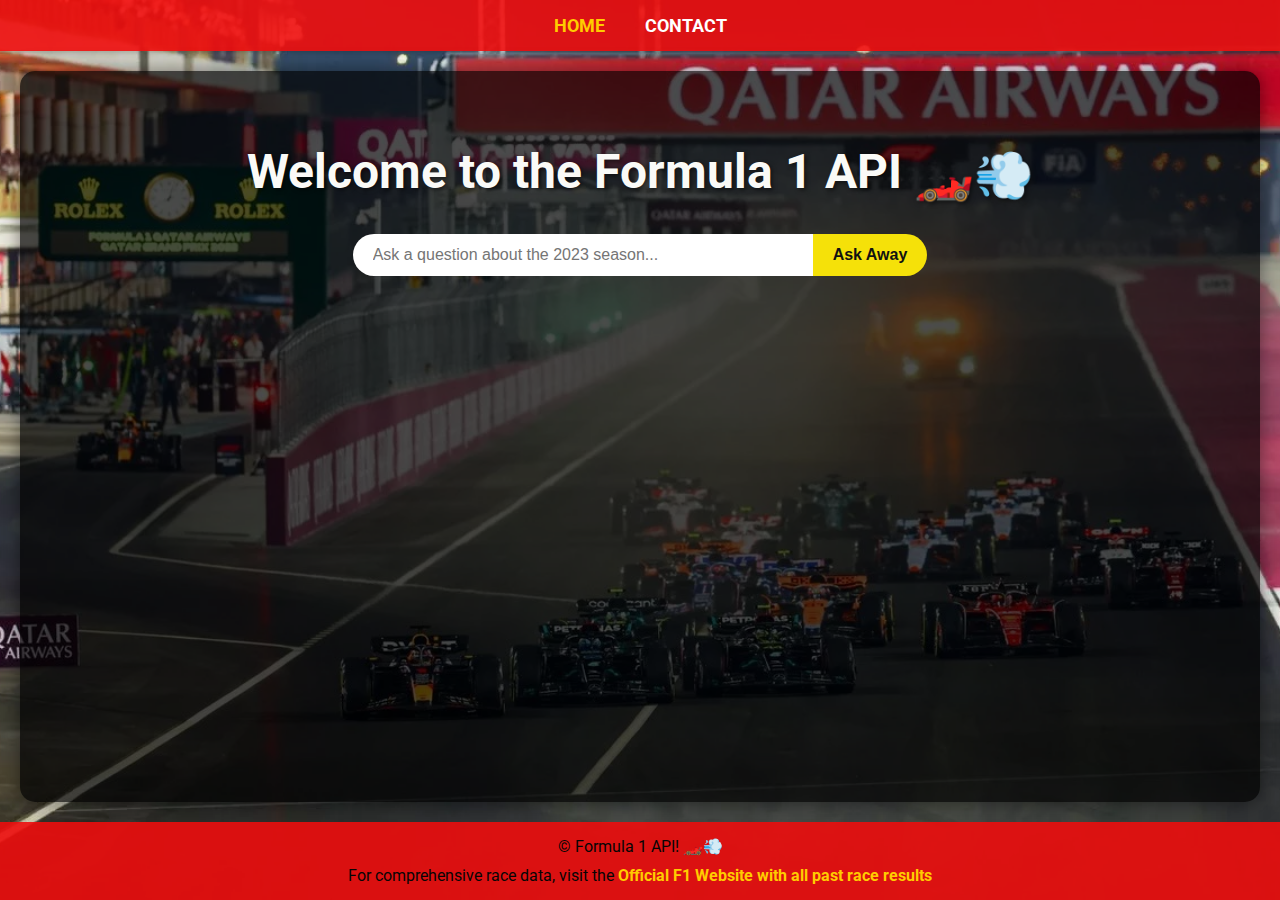
<file: index.html>
<!DOCTYPE html>
<html lang="en">
<head>
    <meta charset="UTF-8">
    <meta name="viewport" content="width=device-width, initial-scale=1.0">
    <title>Formula 1 API - Home</title>
    <link rel="stylesheet" href="styles.css">
    <link href="https://fonts.googleapis.com/css2?family=Roboto:wght@400;700&display=swap" rel="stylesheet">
</head>
<body>
    <header>
        <nav>
            <ul>
                <li><a href="index.html" class="active">Home</a></li>
                <li><a href="contact.html">Contact</a></li>
            </ul>
        </nav>
    </header>
    <main>
        <h1>Welcome to the Formula 1 API <span class="f1-emoji">🏎️💨</span></h1>
        <div class="search-container">
            <input type="text" id="question" placeholder="Ask a question about the 2023 season..." required>
            <button id="askButton">Ask Away</button>
        </div>
        <div id="response"></div>
    </main>
    <footer>
        <p>&copy; Formula 1 API! 🏎️💨</p>
        <p>For comprehensive race data, visit the 
            <a href="https://www.formula1.com/en/results/1950/races/94/great-britain/race-result" target="_blank" rel="noopener noreferrer" class="f1-link">
                Official F1 Website with all past race results
            </a>
        </p>
    </footer>
    <script src="main.js" defer></script>
</body>
</html>
</file>
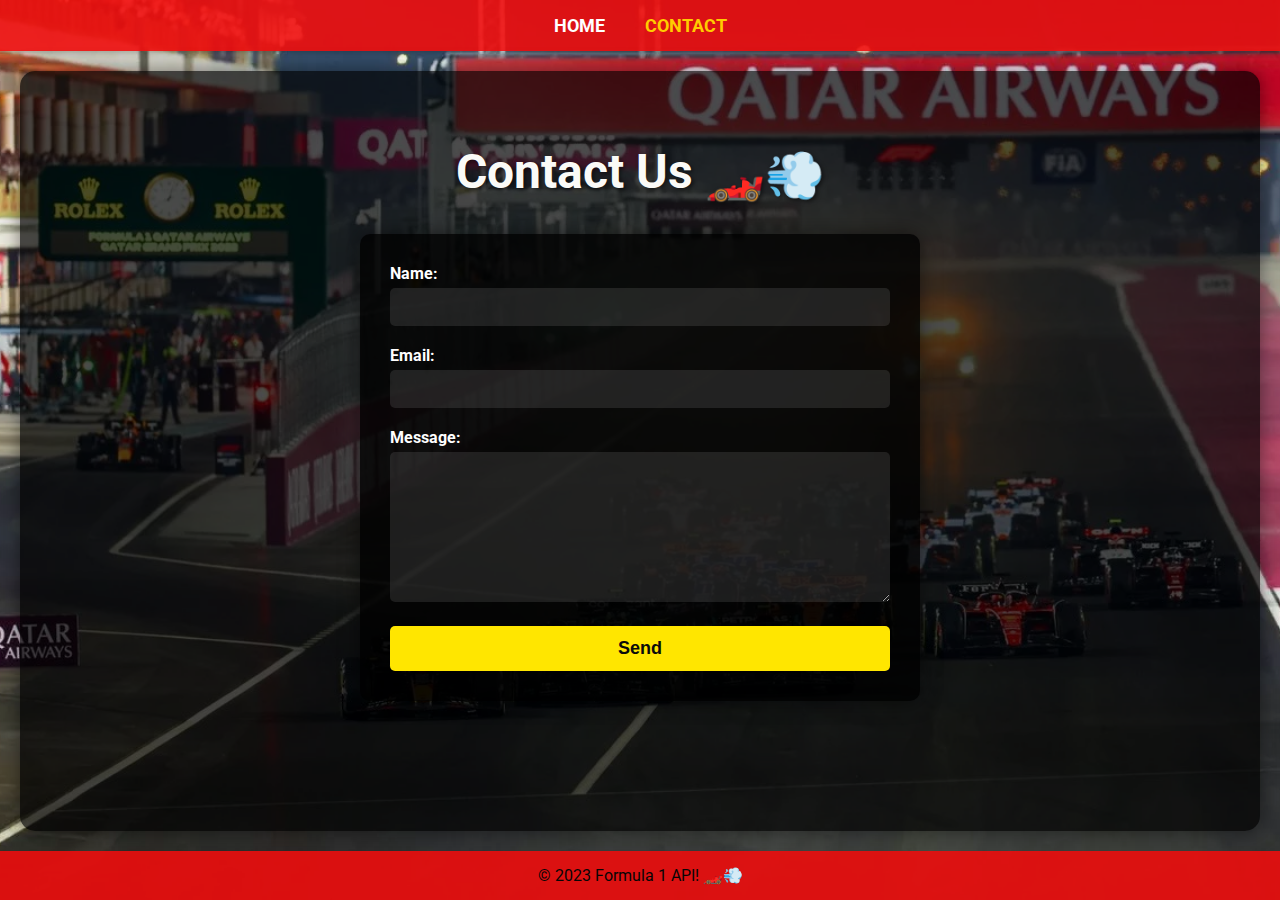
<file: contact.html>
<!DOCTYPE html>
<html lang="en">
<head>
    <meta charset="UTF-8">
    <meta name="viewport" content="width=device-width, initial-scale=1.0">
    <title>Formula 1 API - Contact</title>
    <link rel="stylesheet" href="styles.css">
    <link href="https://fonts.googleapis.com/css2?family=Roboto:wght@400;700&display=swap" rel="stylesheet">
</head>
<body>
    <header>
        <nav>
            <ul>
                <li><a href="index.html">Home</a></li>
                <li><a href="contact.html" class="active">Contact</a></li>
            </ul>
        </nav>
    </header>
    <main>
        <h1>Contact Us <span class="f1-emoji">🏎️💨</span></h1>
        <div class="contact-form-container">
            <form id="contactForm" class="contact-form">
                <div class="form-group">
                    <label for="name">Name:</label>
                    <input type="text" id="name" name="name" required>
                </div>
                <div class="form-group">
                    <label for="email">Email:</label>
                    <input type="email" id="email" name="email" required>
                </div>
                <div class="form-group">
                    <label for="message">Message:</label>
                    <textarea id="message" name="message" required></textarea>
                </div>
                <button type="submit">Send</button>
            </form>
        </div>
        <div id="responseMessage"></div>
    </main>
    <footer>
        <p>&copy; 2023 Formula 1 API! 🏎️💨</p>
    </footer>
    <script src="contact.js"></script>
</body>
</html>
</file>
<file: styles.css>
body {
    font-family: 'Roboto', Arial, sans-serif;
    margin: 0;
    padding: 0;
    background-image: url('images/f123.jpg');
    background-size: cover;
    background-position: center;
    background-attachment: fixed;
    display: flex;
    flex-direction: column;
    min-height: 100vh;
    color: #ffffff;
}
header {
    background-color: rgba(239, 13, 13, 0.9);
    padding: 15px 0;
    box-shadow: 0 2px 5px rgba(0, 0, 0, 0.2);
}
nav ul {
    list-style-type: none;
    padding: 0;
    margin: 0;
    display: flex;
    justify-content: center;
}
nav ul li {
    margin: 0 20px;
}
nav ul li a {
    color: #ffffff;
    text-decoration: none;
    font-weight: bold;
    text-transform: uppercase;
    transition: color 0.3s ease;
    font-size: 18px;
}
nav ul li a:hover, nav ul li a.active {
    color: #ffcc00;
}
main {
    flex-grow: 1;
    display: flex;
    flex-direction: column;
    align-items: center;
    padding: 40px;
    background-color: rgba(0, 0, 0, 0.7);
    margin: 20px;
    border-radius: 15px;
    box-shadow: 0 0 20px rgba(0, 0, 0, 0.5);
}
h1 {
    color: #fafaf7;
    text-align: center;
    font-size: 3.0em;
    margin-bottom: 30px;
    text-shadow: 2px 2px 4px rgba(0, 0, 0, 0.5);
}
.f1-emoji {
    font-size: 1.0em;
    vertical-align: middle;
}
.search-container {
    width: 100%;
    max-width: 600px;
    display: flex;
    justify-content: center;
    margin-bottom: 20px;
}
#question {
    width: 70%;
    padding: 12px 20px;
    border: none;
    border-radius: 25px 0 0 25px;
    font-size: 16px;
}
#askButton {
    padding: 12px 20px;
    background-color: #f5e109;
    color: #111111;
    border: none;
    border-radius: 0 25px 25px 0;
    cursor: pointer;
    font-size: 16px;
    font-weight: bold;
    transition: background-color 0.3s ease;
}
#askButton:hover {
    background-color: #d00000;
}
#response {
    width: 100%;
    max-width: 600px;
    margin-top: 20px;
    padding: 20px;
    border-radius: 10px;
    background-color: rgba(255, 255, 255, 0.1);
    display: none;
}
footer {
    background-color: rgba(237, 13, 13, 0.9);
    color: #060505;
    text-align: center;
    padding: 10px 0;
    margin-top: auto;
}
/* Contact form styles */
.contact-form-container {
    width: 90%;
    max-width: 500px;
    margin: 0 auto;
    padding: 30px;
    background-color: rgba(0, 0, 0, 0.8);
    border-radius: 10px;
    box-shadow: 0 0 20px rgba(0, 0, 0, 0.5);
}
.contact-form {
    display: flex;
    flex-direction: column;
}
.form-group {
    margin-bottom: 20px;
}
.form-group label {
    display: block;
    margin-bottom: 5px;
    color: #ffffff;
    font-weight: bold;
}
.form-group input,
.form-group textarea {
    width: 100%;
    padding: 10px;
    border: none;
    border-radius: 5px;
    background-color: rgba(255, 255, 255, 0.1);
    color: #ffffff;
    font-size: 16px;
    box-sizing: border-box;
}
.form-group textarea {
    height: 150px;
    resize: vertical;
}
.contact-form button {
    width: 100%;
    padding: 12px 20px;
    background-color: #ffe600;
    color: #0b0b0b;
    border: none;
    border-radius: 5px;
    cursor: pointer;
    font-size: 18px;
    font-weight: bold;
    transition: background-color 0.3s ease;
}
.contact-form button:hover {
    background-color: #d00000;
}
#responseMessage {
    margin-top: 20px;
    text-align: center;
    color: #ffffff;
    font-weight: bold;
}
/* Responsive design */
@media (max-width: 768px) {
    main {
        margin: 10px;
        padding: 20px;
    }
    h1 {
        font-size: 2em;
    }
    .search-container {
        flex-direction: column;
        align-items: center;
    }
    #question, #askButton {
        width: 100%;
        max-width: 300px;
        border-radius: 25px;
        margin-bottom: 10px;
    }
}
@media (max-width: 600px) {
    .contact-form-container {
        max-width: 90%;
    }
}

/* New styles for the F1 link */
.f1-link {
    color: #ffcc00;
    text-decoration: none;
    font-weight: bold;
    transition: color 0.3s ease;
}

.f1-link:hover {
    color: #ffffff;
    text-decoration: underline;
}

/* Additional footer styles to ensure link visibility */
footer p {
    margin: 5px 0;
}

footer a {
    display: inline-block;
    margin-top: 5px;
}
</file>
